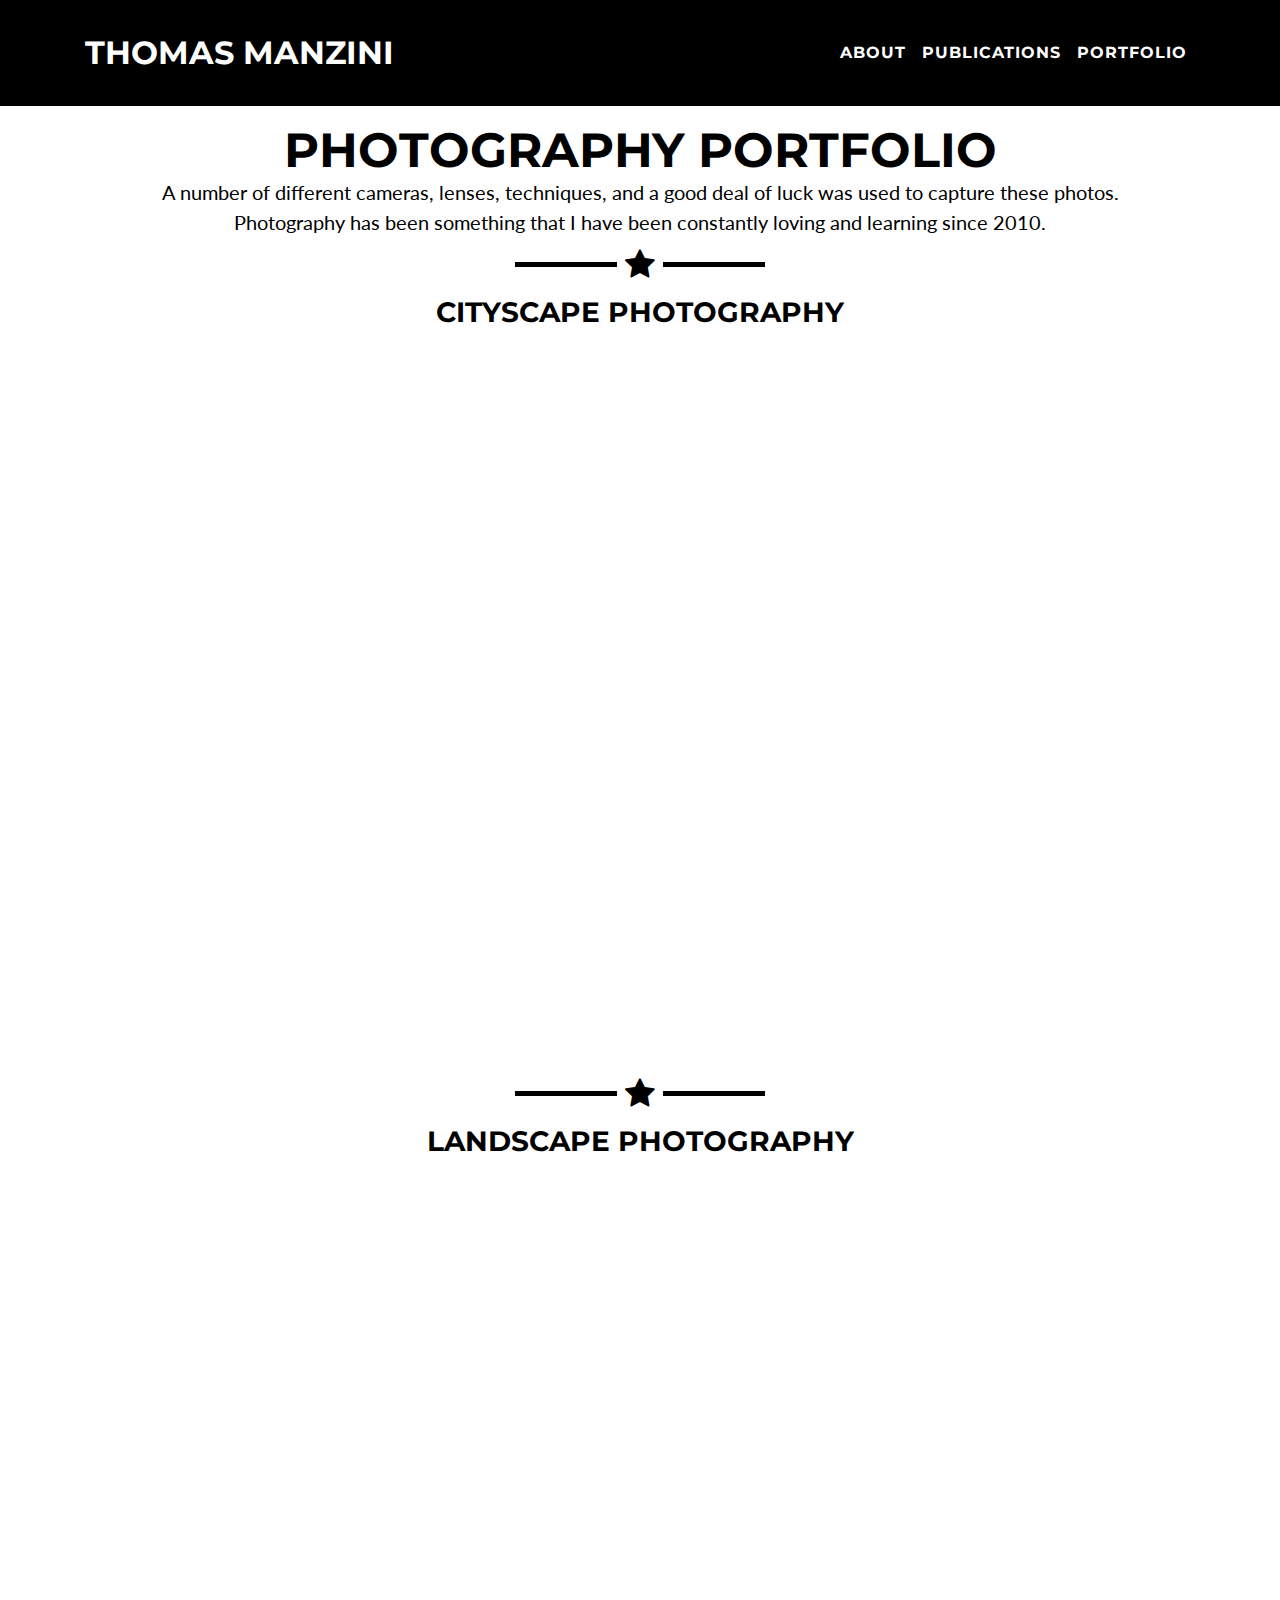
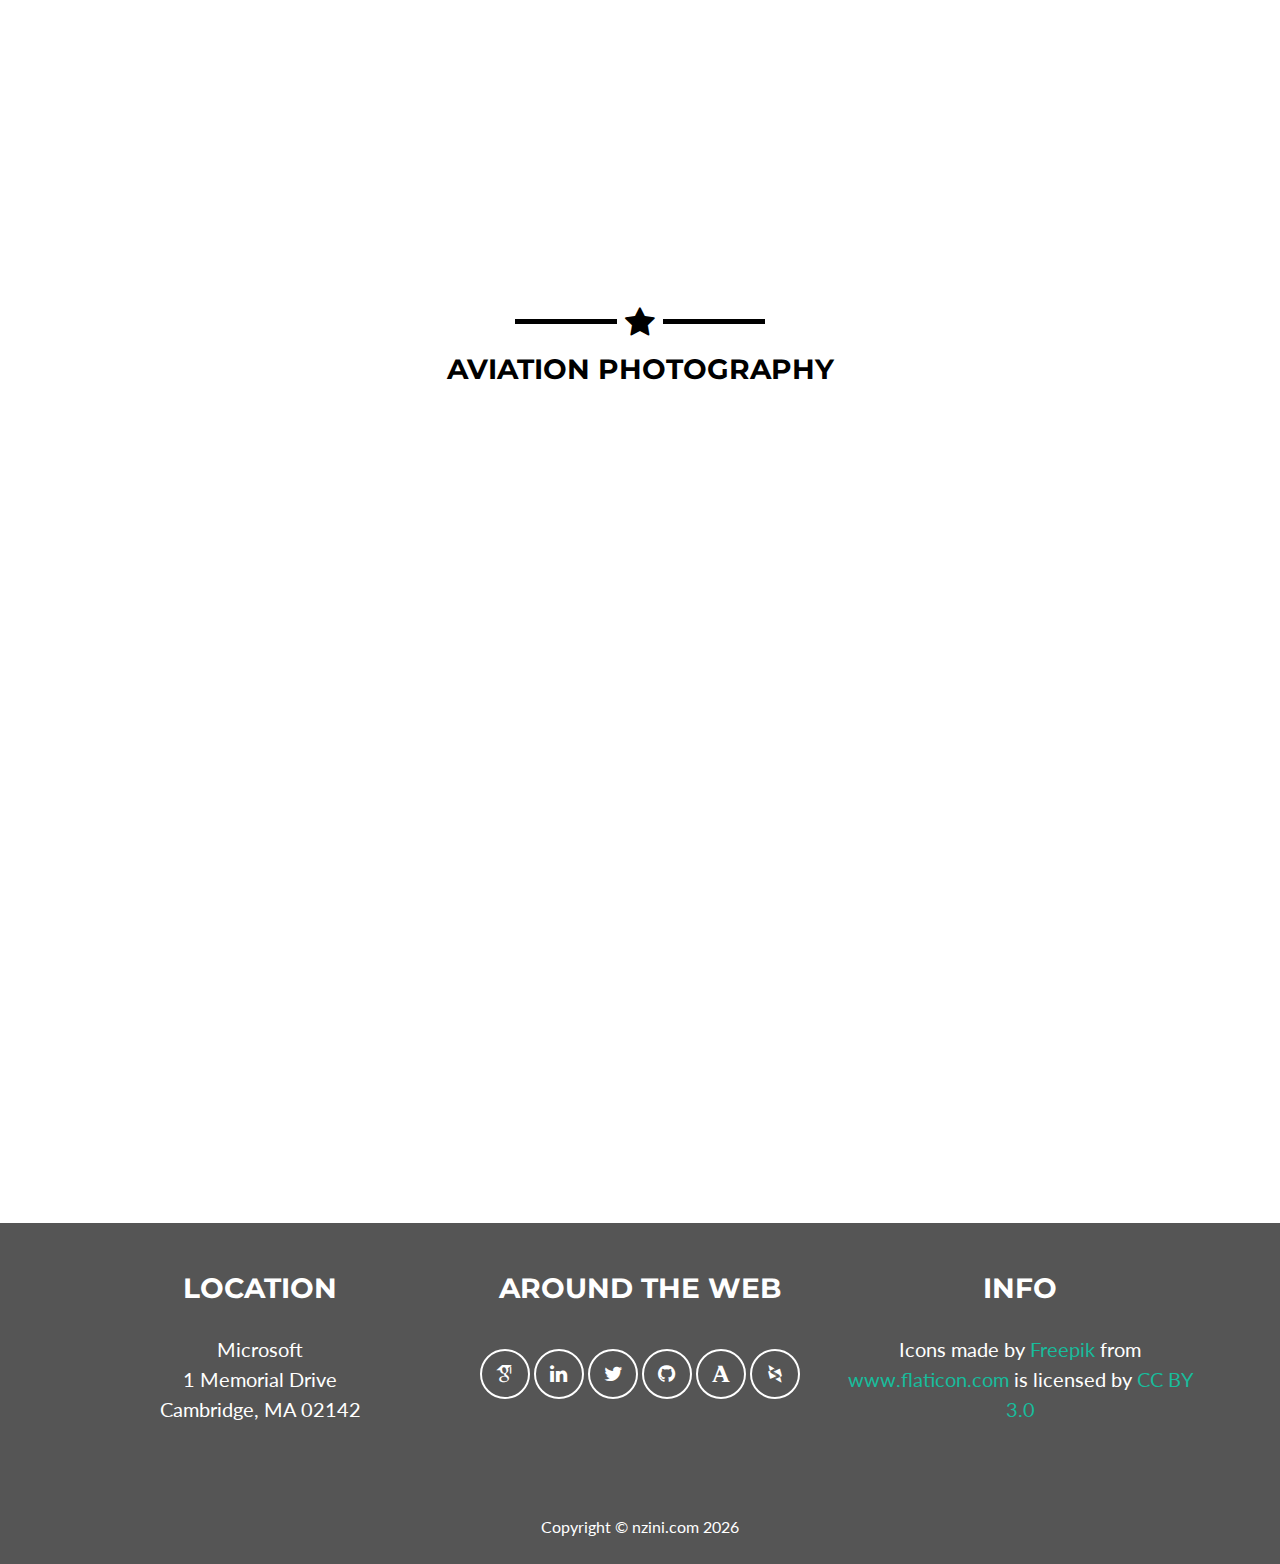
<file: photography.html>
<!DOCTYPE html>
<html lang="en">

<head>

    <meta charset="utf-8">
    <meta name="viewport" content="width=device-width, initial-scale=1, shrink-to-fit=no">
    <meta name="description" content="">
    <meta name="author" content="">

    <title>Thomas Manzini - Photography</title>

    <!-- Bootstrap core CSS -->
    <link href="vendor/bootstrap/css/bootstrap.min.css" rel="stylesheet">
    <link href="css/academicons.css" rel="stylesheet"/>

    <!-- Custom fonts for this template -->
    <link href="vendor/font-awesome/css/font-awesome.min.css" rel="stylesheet" type="text/css">
    <link href="https://fonts.googleapis.com/css?family=Montserrat:400,700" rel="stylesheet" type="text/css">
    <link href="https://fonts.googleapis.com/css?family=Lato:400,700,400italic,700italic" rel="stylesheet" type="text/css">

    <!-- Custom styles for this template -->
    <link href="css/freelancer.min.css" rel="stylesheet">

    <!-- Tab Icon -->
    <link rel="shortcut icon" type="image/x-icon" href="img/icons/favicon.ico" />

    <!-- Temporary navbar container fix -->
    <style>
    .navbar-toggler {
        z-index: 1;
    }
    
    @media (max-width: 576px) {
        nav > .container {
            width: 100%;
        }
    }
    </style>
    <script type="text/javascript">
    </script>
</head>

<body class="index" id="page-top">   
    <!-- Navigation -->
    <nav class="navbar fixed-top navbar-toggleable-md navbar-light" id="mainNav">
        <button class="navbar-toggler navbar-toggler-right" type="button" data-toggle="collapse" data-target="#navbarExample" aria-controls="navbarExample" aria-expanded="false" aria-label="Toggle navigation">
            Menu <i class="fa fa-bars"></i>
        </button>
        <div class="container">
            <a class="navbar-brand" href="index.html#page-top">Thomas Manzini</a>
            <div class="collapse navbar-collapse" id="navbarExample">
                <ul class="navbar-nav ml-auto">
                    <li class="nav-item">
                        <a class="nav-link" href="index.html#about_section">About</a>
                    </li>
                    <li class="nav-item">
                        <a class="nav-link" href="index.html#recent_publications_section">Publications</a>
                    </li>
                    <li class="nav-item">
                        <a class="nav-link" href="index.html#portfolio">Portfolio</a>
                    </li>
                </ul>
            </div>
        </div>
    </nav>
    <section class="success" id="recent_publications_section" style="background-color:#FFFFFF">
        <div class="container">
            <br>
            <h2 class="text-center" style="color:black">Photography Portfolio</h2>
            <p style="color:black" align="center">A number of different cameras, lenses, techniques, and a good deal of luck was used to capture these photos. <br>Photography has been something that I have been constantly loving and learning since 2010.</p>
            <hr class="star-primary">
            <h3 class="text-center" style="color:black">Cityscape Photography</h3>
            <br>
            <iframe src="https://albumizr.com/a/R2iZ" scrolling="no" frameborder="0" allowfullscreen width="100%" height="700px"></iframe>
            <hr class="star-primary">
            <h3 class="text-center" style="color:black">Landscape Photography</h3>
            <br>
            <iframe src="https://albumizr.com/a/6H8e" scrolling="no" frameborder="0" allowfullscreen width="100%" height="700px"></iframe>
            <hr class="star-primary">
            <h3 class="text-center" style="color:black">Aviation Photography</h3>
            <br>
            <iframe src="https://albumizr.com/a/opq0" scrolling="no" frameborder="0" allowfullscreen width="100%" height="700px"></iframe>
        </div>
    </section>

    <footer class="text-center">
        <div class="footer-above">
            <div class="container">
                <div class="row">
                    <div class="footer-col col-md-4">
                        <h3>Location</h3>
                        <p>Microsoft
                        <br>1 Memorial Drive
                        <br>Cambridge, MA 02142</p>
                    </div>
                    <div class="footer-col col-md-4">
                        <h3>Around the Web</h3>
                        <ul class="list-inline">
                            <li class="list-inline-item">
                                <a class="btn-social btn-outline" href="https://scholar.google.com/citations?user=QAoya8AAAAAJ&hl=en"><i class="ai ai-google-scholar"></i></a>
                                <a class="btn-social btn-outline" href="https://www.linkedin.com/in/thomasmanzini"><i class="fa fa-fw fa-linkedin"></i></a>
                                <a class="btn-social btn-outline" href="https://twitter.com/tom_manzini"><i class="fa fa-twitter"></i></a>
                                <a class="btn-social btn-outline" href="https://github.com/TManzini"><i class="fa fa-fw fa-github"></i></a>
                                <a class="btn-social btn-outline" href="https://cmu.academia.edu/ThomasManzini"><i class="ai ai-academia"></i></a>
                                <a class="btn-social btn-outline" href="http://dblp.uni-trier.de/pers/hd/m/Manzini:Thomas"><i class="ai ai-dblp"></i></a>
                            </li>
                        </ul>
                    </div>
                    <div class="footer-col col-md-4">
                        <h3>Info</h3>
                        <p>Icons made by <a href="http://www.freepik.com" title="Freepik">Freepik</a> from <a href="http://www.flaticon.com" title="Flaticon">www.flaticon.com</a> is licensed by <a href="http://creativecommons.org/licenses/by/3.0/" title="Creative Commons BY 3.0" target="_blank">CC BY 3.0</a></p>
                    </div>
                </div>
            </div>
        </div>
        <div class="footer-below">
            <div class="container">
                <div class="row">
                    <div class="col-lg-12">
                        Copyright &copy; nzini.com <script type="text/javascript">document.write(new Date().getFullYear());</script>
                    </div>
                </div>
            </div>
        </div>
    </footer>
    <!-- Bootstrap core JavaScript -->
    <script src="vendor/jquery/jquery.min.js"></script>
    <script src="vendor/tether/tether.min.js"></script>
    <script src="vendor/bootstrap/js/bootstrap.min.js"></script>

    <!-- Plugin JavaScript -->
    <script src="vendor/jquery-easing/jquery.easing.min.js"></script>

    <!-- Custom scripts for this template -->
    <script src="js/freelancer.min.js"></script>

</body>

</html>
</file>
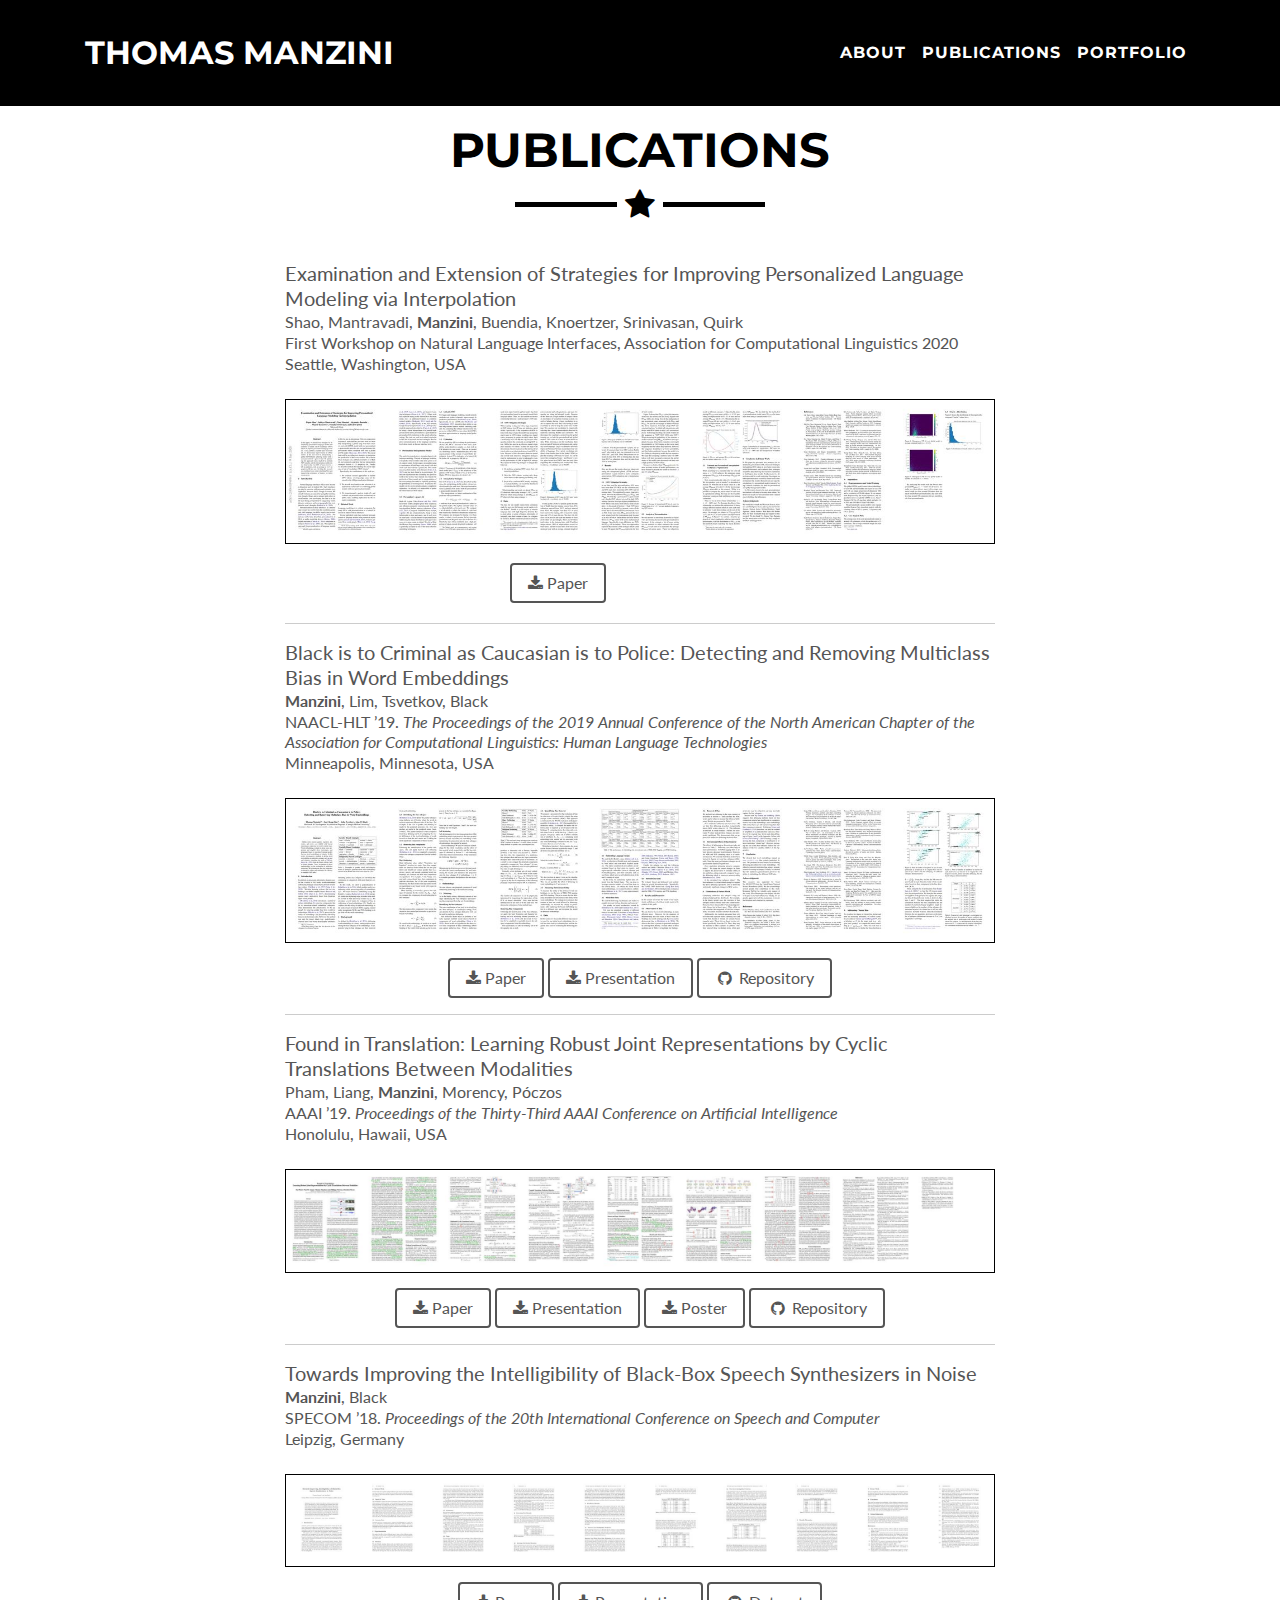
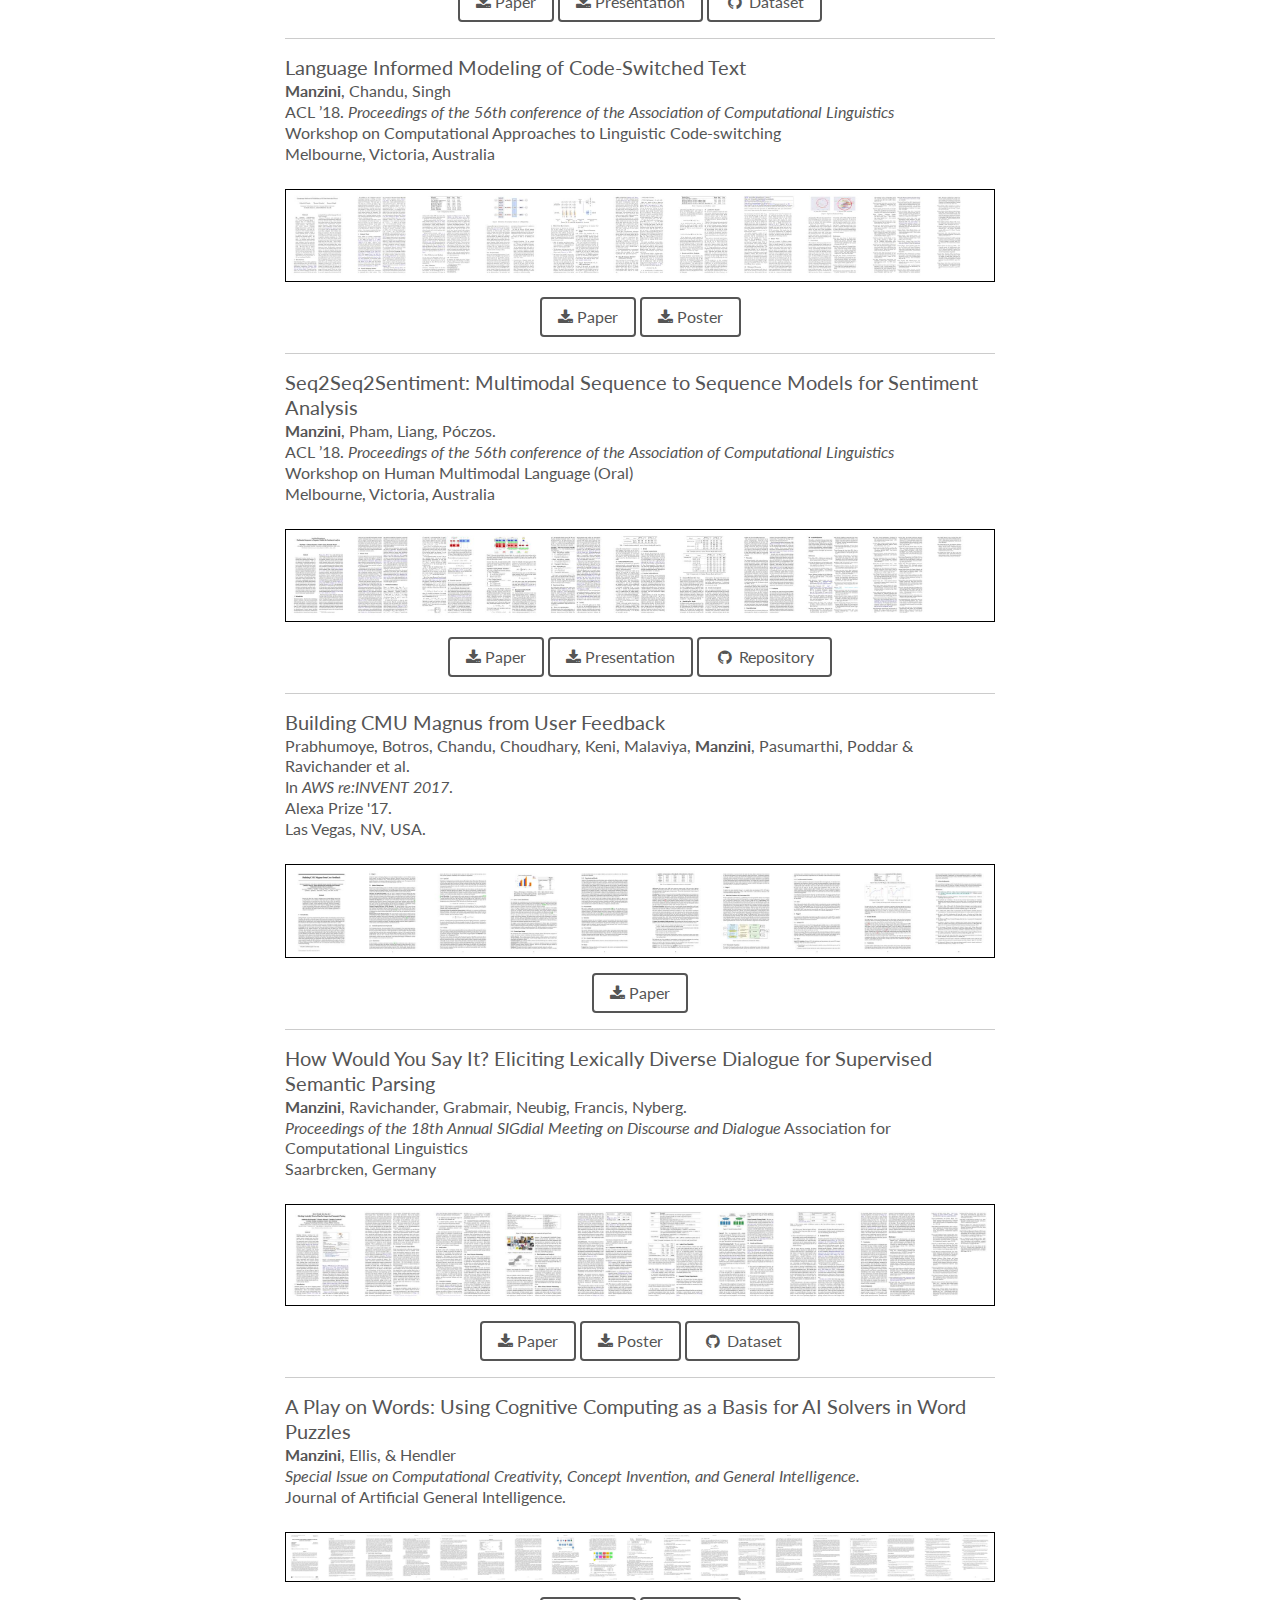
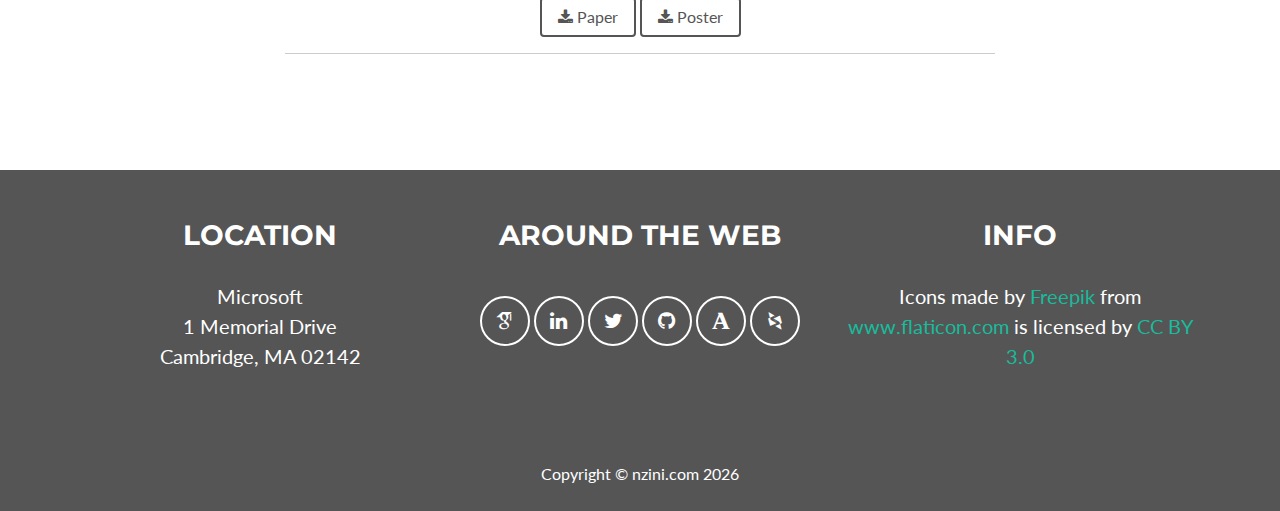
<file: publications.html>
<!DOCTYPE html>
<html lang="en">

<head>

    <meta charset="utf-8">
    <meta name="viewport" content="width=device-width, initial-scale=1, shrink-to-fit=no">
    <meta name="description" content="">
    <meta name="author" content="">

    <title>Thomas Manzini - Publications</title>

    <!-- Bootstrap core CSS -->
    <link href="vendor/bootstrap/css/bootstrap.min.css" rel="stylesheet">
    <link href="css/academicons.css" rel="stylesheet"/>

    <!-- Custom fonts for this template -->
    <link href="vendor/font-awesome/css/font-awesome.min.css" rel="stylesheet" type="text/css">
    <link href="https://fonts.googleapis.com/css?family=Montserrat:400,700" rel="stylesheet" type="text/css">
    <link href="https://fonts.googleapis.com/css?family=Lato:400,700,400italic,700italic" rel="stylesheet" type="text/css">

    <!-- Custom styles for this template -->
    <link href="css/freelancer.min.css" rel="stylesheet">

    <!-- Tab Icon -->
    <link rel="shortcut icon" type="image/x-icon" href="img/icons/favicon.ico" />

    <!-- Temporary navbar container fix -->
    <style>
    .navbar-toggler {
        z-index: 1;
    }
    
    @media (max-width: 576px) {
        nav > .container {
            width: 100%;
        }
    }
    </style>
    <script type="text/javascript">
    </script>
</head>

<body class="index" id="page-top">   
    <!-- Navigation -->
    <nav class="navbar fixed-top navbar-toggleable-md navbar-light" id="mainNav">
        <button class="navbar-toggler navbar-toggler-right" type="button" data-toggle="collapse" data-target="#navbarExample" aria-controls="navbarExample" aria-expanded="false" aria-label="Toggle navigation">
            Menu <i class="fa fa-bars"></i>
        </button>
        <div class="container">
            <a class="navbar-brand" href="index.html#page-top">Thomas Manzini</a>
            <div class="collapse navbar-collapse" id="navbarExample">
                <ul class="navbar-nav ml-auto">
                    <li class="nav-item">
                        <a class="nav-link" href="index.html#about_section">About</a>
                    </li>
                    <li class="nav-item">
                        <a class="nav-link" href="index.html#recent_publications_section">Publications</a>
                    </li>
                    <li class="nav-item">
                        <a class="nav-link" href="index.html#portfolio">Portfolio</a>
                    </li>
                </ul>
            </div>
        </div>
    </nav>
    <section class="success" id="recent_publications_section" style="background-color:#FFFFFF">
        <div class="container">
            <br>
            <h2 class="text-center" style="color:black">Publications</h2>
            <hr class="star-primary">
            <br>
            <div>
                <div class="col-lg-8 offset-lg-2 text-center">
                    <p style="margin: 0 0 1px 0; line-height: 1.25; font-size:125%; color:#555555" align="left">Examination and Extension of Strategies for Improving Personalized Language Modeling via Interpolation</p>
                    <p style="margin: 0 0 1px 0; line-height: 1.25; font-size:100%; color:#555555" align="left">Shao, Mantravadi, <strong>Manzini</strong>, Buendia, Knoertzer, Srinivasan, Quirk</p>
                    <p style="margin: 0 0 1px 0; line-height: 1.25; font-size:100%; color:#555555" align="left">First Workshop on Natural Language Interfaces, Association for Computational Linguistics 2020</p>
                    <p style="margin: 0 0 1px 0; line-height: 1.25; font-size:100%; color:#555555" align="left">Seattle, Washington, USA</p>
                    <br>
                    <a href="data/papers/Examination and Extension of Strategies for Improving Personalized Language Modeling via Interpolation.pdf">
                        <img src="data/paper_img/Examination and Extension of Strategies for Improving Personalized Language Modeling via Interpolation.pdf.jpg" alt="Examination and Extension of Strategies for Improving Personalized Language Modeling via Interpolation" width="100%" style="border:1px solid black">
                    </a>
                    <p style="margin: 0 0 1px 0; line-height: 1.25; font-size:100%; color:#555555" align="center">
                        <a href="data/papers/Examination and Extension of Strategies for Improving Personalized Language Modeling via Interpolation.pdf" class="btn soft-btn-outline" style="font-size:100%"><i class="fa fa-download"></i> Paper</a>
                        <a href="data/presentations/nli2020_presentation.pdf" class="btn btn-lg btn-outline" style="font-size:100%"><i class="fa fa-download"></i> Presentation</a>
                    </p>
                    <hr style="border-top: 1px solid #ccc; background: transparent;">
                </div>
                <div class="col-lg-8 offset-lg-2 text-center">
                    <p style="margin: 0 0 1px 0; line-height: 1.25; font-size:125%; color:#555555" align="left">Black is to Criminal as Caucasian is to Police: Detecting and Removing Multiclass Bias in Word Embeddings</p>
                    <p style="margin: 0 0 1px 0; line-height: 1.25; font-size:100%; color:#555555" align="left"><strong>Manzini</strong>, Lim, Tsvetkov, Black</p>
                    <p style="margin: 0 0 1px 0; line-height: 1.25; font-size:100%; color:#555555" align="left">NAACL-HLT ’19. <i>The Proceedings of the 2019 Annual Conference of the North American Chapter of the Association for Computational Linguistics: Human Language Technologies</i></p>
                    <p style="margin: 0 0 1px 0; line-height: 1.25; font-size:100%; color:#555555" align="left">Minneapolis, Minnesota, USA</p> 
                    <br>
                    <a href="data/papers/Black is to Criminal as Caucasian is to Police - Detecting and Removing Multi Class Bias in Word Embeddings.pdf">
                        <img src="data/paper_img/Black is to Criminal as Caucasian is to Police - Detecting and Removing Multi Class Bias in Word Embeddings.pdf.jpg" alt="Black is to Criminal as Caucasian is to Police - Detecting and Removing Multi Class Bias in Word Embeddings" width="100%" style="border:1px solid black">
                    </a>
                    <p style="margin: 0 0 1px 0; line-height: 1.25; font-size:100%; color:#555555" align="center">
                        <a href="data/papers/Black is to Criminal as Caucasian is to Police - Detecting and Removing Multi Class Bias in Word Embeddings.pdf" class="btn soft-btn-outline" style="font-size:100%"><i class="fa fa-download"></i> Paper</a>
                        <a href="data/presentations/naacl2019_presentation.pdf" class="btn soft-btn-outline" style="font-size:100%"><i class="fa fa-download"></i> Presentation</a>
                        <a href="https://github.com/TManzini/DebiasMulticlassWordEmbedding" class="btn soft-btn-outline" style="font-size:100%"><i class="fa fa-fw fa-github"></i> Repository</a>
                    </p>
                    <hr style="border-top: 1px solid #ccc; background: transparent;">
                </div>
                <div class="col-lg-8 offset-lg-2 text-center">
                    <p style="margin: 0 0 1px 0; line-height: 1.25; font-size:125%; color:#555555" align="left">Found in Translation: Learning Robust Joint Representations by Cyclic Translations Between Modalities</p>
                    <p style="margin: 0 0 1px 0; line-height: 1.25; font-size:100%; color:#555555" align="left">Pham, Liang, <strong>Manzini</strong>, Morency, Póczos</p>
                    <p style="margin: 0 0 1px 0; line-height: 1.25; font-size:100%; color:#555555" align="left">AAAI ’19. <i>Proceedings of the Thirty-Third AAAI Conference on Artificial Intelligence</i></p>
                    <p style="margin: 0 0 1px 0; line-height: 1.25; font-size:100%; color:#555555" align="left">Honolulu, Hawaii, USA</p>
                    <br>
                    <a href="data/papers/Found in Translation Learning Robust Joint Representations by Cyclic Translations Between Modalities.pdf">
                        <img src="data/paper_img/Found in Translation Learning Robust Joint Representations by Cyclic Translations Between Modalities.pdf.jpg" alt="Found in Translation Learning Robust Joint Representations by Cyclic Translations Between Modalities" width="100%" style="border:1px solid black">
                    </a>
                    <p style="margin: 0 0 1px 0; line-height: 1.25; font-size:100%; color:#555555" align="center">
                        <a href="data/papers/Found in Translation Learning Robust Joint Representations by Cyclic Translations Between Modalities.pdf" class="btn soft-btn-outline" style="font-size:100%"><i class="fa fa-download"></i> Paper</a>
                        <a href="data/presentations/foundInTranslation_presentation.pdf" class="btn soft-btn-outline" style="font-size:100%"><i class="fa fa-download"></i> Presentation</a>
                        <a href="data/posters/aaai2019_poster.pdf" class="btn soft-btn-outline" style="font-size:100%"><i class="fa fa-download"></i> Poster</a>
                        <a href="https://github.com/hainow/MCTN" class="btn soft-btn-outline" style="font-size:100%"><i class="fa fa-fw fa-github"></i> Repository</a>
                    </p>
                    <hr style="border-top: 1px solid #ccc; background: transparent;">
                </div>
                <div class="col-lg-8 offset-lg-2 text-center">

                    <p style="margin: 0 0 1px 0; line-height: 1.25; font-size:125%; color:#555555" align="left">Towards Improving the Intelligibility of Black-Box Speech Synthesizers in Noise</p>
                    <p style="margin: 0 0 1px 0; line-height: 1.25; font-size:100%; color:#555555" align="left"><strong>Manzini</strong>, Black</p>
                    <p style="margin: 0 0 1px 0; line-height: 1.25; font-size:100%; color:#555555" align="left">SPECOM ’18. <i>Proceedings of the 20th International Conference on Speech and Computer</i></p>
                    <p style="margin: 0 0 1px 0; line-height: 1.25; font-size:100%; color:#555555" align="left">Leipzig, Germany</p>
                    <br>
                    <a href="data/papers/Towards Improving Intelligibility of Black Box Speech Synthesizers in Noise.pdf">
                        <img src="data/paper_img/Towards Improving Intelligibility of Black Box Speech Synthesizers in Noise.pdf.jpg" alt="Towards Improving the Intelligibility of Black-Box Speech Synthesizers in Noise" width="100%" style="border:1px solid black">
                    </a>
                    <p style="margin: 0 0 1px 0; line-height: 1.25; font-size:100%; color:#555555" align="center">
                        <a href="data/papers/Towards Improving Intelligibility of Black Box Speech Synthesizers in Noise.pdf" class="btn soft-btn-outline" style="font-size:100%"><i class="fa fa-download"></i> Paper</a>
                        <a href="data/presentations/specom2018_presentation.pdf" class="btn soft-btn-outline" style="font-size:100%"><i class="fa fa-download"></i> Presentation</a>
                        <a href="https://github.com/TManzini/ImprovingBlackBoxSpeechSynthesizers" class="btn soft-btn-outline" style="font-size:100%"><i class="fa fa-fw fa-github"></i> Dataset</a>
                    </p>
                    <hr style="border-top: 1px solid #ccc; background: transparent;">
                </div>

                <div class="col-lg-8 offset-lg-2 text-center">
                    <p style="margin: 0 0 1px 0; line-height: 1.25; font-size:125%; color:#555555" align="left">Language Informed Modeling of Code-Switched Text</p>
                    <p style="margin: 0 0 1px 0; line-height: 1.25; font-size:100%; color:#555555" align="left"><strong>Manzini</strong>, Chandu, Singh</p>
                    <p style="margin: 0 0 1px 0; line-height: 1.25; font-size:100%; color:#555555" align="left">ACL ’18. <i>Proceedings of the 56th conference of the Association of Computational Linguistics</i></p>
                    <p style="margin: 0 0 1px 0; line-height: 1.25; font-size:100%; color:#555555" align="left">Workshop on Computational Approaches to Linguistic Code-switching</p>
                    <p style="margin: 0 0 1px 0; line-height: 1.25; font-size:100%; color:#555555" align="left">Melbourne, Victoria, Australia</p> 
                    <br>
                    <a href="data/papers/Language Informed Modeling of Code Switched Text.pdf">
                        <img src="data/paper_img/Language Informed Modeling of Code Switched Text.pdf.jpg" alt="Language Informed Modeling of Code Switched Text" width="100%" style="border:1px solid black">
                    </a>
                    <p style="margin: 0 0 1px 0; line-height: 1.25; font-size:100%; color:#555555" align="center">
                        <a href="data/papers/Language Informed Modeling of Code Switched Text.pdf" class="btn soft-btn-outline" style="font-size:100%"><i class="fa fa-download"></i> Paper</a>
                        <a href="data/posters/calcs2018_poster.pdf" class="btn soft-btn-outline" style="font-size:100%"><i class="fa fa-download"></i> Poster</a>
                    </p>
                    <hr style="border-top: 1px solid #ccc; background: transparent;">
                </div>

                <div class="col-lg-8 offset-lg-2 text-center">
                    <p style="margin: 0 0 1px 0; line-height: 1.25; font-size:125%; color:#555555" align="left">Seq2Seq2Sentiment: Multimodal Sequence to Sequence Models for Sentiment Analysis</p>
                    <p style="margin: 0 0 1px 0; line-height: 1.25; font-size:100%; color:#555555" align="left"><strong>Manzini</strong>, Pham, Liang, Póczos. 
                    <p style="margin: 0 0 1px 0; line-height: 1.25; font-size:100%; color:#555555" align="left">ACL ’18. <i>Proceedings of the 56th conference of the Association of Computational Linguistics</i></p>
                    <p style="margin: 0 0 1px 0; line-height: 1.25; font-size:100%; color:#555555" align="left">Workshop on Human Multimodal Language (Oral)</p>
                    <p style="margin: 0 0 1px 0; line-height: 1.25; font-size:100%; color:#555555" align="left">Melbourne, Victoria, Australia</p>
                    <br>
                    <a href="data/papers/Seq2Seq2Sentiment - Multimodal Sequence to Sequence Models for Sentiment Analysis.pdf">
                        <img src="data/paper_img/Seq2Seq2Sentiment - Multimodal Sequence to Sequence Models for Sentiment Analysis.pdf.jpg" alt="Seq2Seq2Sentiment - Multimodal Sequence to Sequence Models for Sentiment Analysis" width="100%" style="border:1px solid black">
                    </a>
                    <p style="margin: 0 0 1px 0; line-height: 1.25; font-size:100%; color:#555555" align="center">
                        <a href="data/papers/Seq2Seq2Sentiment - Multimodal Sequence to Sequence Models for Sentiment Analysis.pdf" class="btn soft-btn-outline" style="font-size:100%"><i class="fa fa-download"></i> Paper</a>
                        <a href="data/presentations/mmml2018_presentation.pdf" class="btn soft-btn-outline" style="font-size:100%"><i class="fa fa-download"></i> Presentation</a>
                        <a href="https://github.com/hainow/MCTN" class="btn soft-btn-outline" style="font-size:100%"><i class="fa fa-fw fa-github"></i> Repository</a>
                    </p>
                    <hr style="border-top: 1px solid #ccc; background: transparent;">
                </div>

                <div class="col-lg-8 offset-lg-2 text-center">
                    <p style="margin: 0 0 1px 0; line-height: 1.25; font-size:125%; color:#555555" align="left">Building CMU Magnus from User Feedback</p>
                    <p style="margin: 0 0 1px 0; line-height: 1.25; font-size:100%; color:#555555" align="left">Prabhumoye, Botros, Chandu, Choudhary, Keni, Malaviya, <strong>Manzini</strong>, Pasumarthi, Poddar &amp; Ravichander et al.</p>
                    <p style="margin: 0 0 1px 0; line-height: 1.25; font-size:100%; color:#555555" align="left">In <i>AWS re:INVENT 2017</i>.</p>
                    <p style="margin: 0 0 1px 0; line-height: 1.25; font-size:100%; color:#555555" align="left">Alexa Prize '17.</p>
                    <p style="margin: 0 0 1px 0; line-height: 1.25; font-size:100%; color:#555555" align="left">Las Vegas, NV, USA.</p>
                    <br>
                    <a href="data/papers/Building CMU Magnus from User Feedback.pdf">
                        <img src="data/paper_img/Building CMU Magnus from User Feedback.pdf.jpg" alt="Building CMU Magnus from User Feedback" width="100%" style="border:1px solid black">
                    </a>
                    <p style="margin: 0 0 1px 0; line-height: 1.25; font-size:100%; color:#555555" align="center">
                        <a href="data/papers/Building CMU Magnus from User Feedback.pdf" class="btn soft-btn-outline" style="font-size:100%"><i class="fa fa-download"></i> Paper</a>
                    </p>
                    <hr style="border-top: 1px solid #ccc; background: transparent;">
                </div>

                <div class="col-lg-8 offset-lg-2 text-center">
                    <p style="margin: 0 0 1px 0; line-height: 1.25; font-size:125%; color:#555555" align="left">How Would You Say It? Eliciting Lexically Diverse Dialogue for Supervised Semantic Parsing</p>
                    <p style="margin: 0 0 1px 0; line-height: 1.25; font-size:100%; color:#555555" align="left"><strong>Manzini</strong>, Ravichander, Grabmair, Neubig, Francis, Nyberg. </p>
                    <p style="margin: 0 0 1px 0; line-height: 1.25; font-size:100%; color:#555555" align="left"><i>Proceedings of the 18th Annual SIGdial Meeting on Discourse and Dialogue</i> Association for Computational Linguistics</p>
                    <p style="margin: 0 0 1px 0; line-height: 1.25; font-size:100%; color:#555555" align="left">Saarbrcken, Germany</p>
                    <br>
                    <a href="data/papers/How Would You Say It - Eliciting Lexically Diverse Data for Supervised Semantic Parsing (07-07-2017).pdf">
                        <img src="data/paper_img/How Would You Say It - Eliciting Lexically Diverse Data for Supervised Semantic Parsing (07-07-2017).pdf.jpg" alt="How Would You Say It - Eliciting Lexically Diverse Data for Supervised Semantic Parsing (07-07-2017)" width="100%" style="border:1px solid black">
                    </a>
                    <p style="margin: 0 0 1px 0; line-height: 1.25; font-size:100%; color:#555555" align="center">
                        <a href="data/papers/How Would You Say It - Eliciting Lexically Diverse Data for Supervised Semantic Parsing (07-07-2017).pdf" class="btn soft-btn-outline" style="font-size:100%"><i class="fa fa-download"></i> Paper</a>
                        <a href="data/posters/sigdial2017_poster.pdf" class="btn soft-btn-outline" style="font-size:100%"><i class="fa fa-download"></i> Poster</a>
                        <a href="https://github.com/oaqa/resources/tree/master/SIGDial%202017" class="btn soft-btn-outline" style="font-size:100%"><i class="fa fa-fw fa-github"></i> Dataset</a>
                        
                    </p>
                    <hr style="border-top: 1px solid #ccc; background: transparent;">
                </div>

                <div class="col-lg-8 offset-lg-2 text-center">
                    <p style="margin: 0 0 1px 0; line-height: 1.25; font-size:125%; color:#555555" align="left">A Play on Words: Using Cognitive Computing as a Basis for AI Solvers in Word Puzzles</p>
                    <p style="margin: 0 0 1px 0; line-height: 1.25; font-size:100%; color:#555555" align="left"><strong>Manzini</strong>, Ellis, &amp; Hendler</p>
                    <p style="margin: 0 0 1px 0; line-height: 1.25; font-size:100%; color:#555555" align="left"><i>Special Issue on Computational Creativity, Concept Invention, and General Intelligence.</i></p>
                    <p style="margin: 0 0 1px 0; line-height: 1.25; font-size:100%; color:#555555" align="left">Journal of Artificial General Intelligence. </p>
                    <br>
                    <a href="data/papers/A Play on Words Using Cognitive Computing as a Basis for AI Solvers in Word Puzzles.pdf">
                        <img src="data/paper_img/A Play on Words Using Cognitive Computing as a Basis for AI Solvers in Word Puzzles.pdf.jpg" alt="A Play on Words Using Cognitive Computing as a Basis for AI Solvers in Word Puzzles" width="100%" style="border:1px solid black">
                    </a>
                    <p style="margin: 0 0 1px 0; line-height: 1.25; font-size:100%; color:#555555" align="center">
                        <a href="data/papers/A Play on Words Using Cognitive Computing as a Basis for AI Solvers in Word Puzzles.pdf" class="btn soft-btn-outline" style="font-size:100%"><i class="fa fa-download"></i> Paper</a>
                        <a href="data/posters/jagi2015_poster.pdf" class="btn soft-btn-outline" style="font-size:100%"><i class="fa fa-download"></i> Poster</a>
                    </p>
                    <hr style="border-top: 1px solid #ccc; background: transparent;">
                </div>
            </div>
        </div>
    </section>

    <footer class="text-center">
        <div class="footer-above">
            <div class="container">
                <div class="row">
                    <div class="footer-col col-md-4">
                        <h3>Location</h3>
                        <p>Microsoft
                        <br>1 Memorial Drive
                        <br>Cambridge, MA 02142</p>
                    </div>
                    <div class="footer-col col-md-4">
                        <h3>Around the Web</h3>
                        <ul class="list-inline">
                            <li class="list-inline-item">
                                <a class="btn-social btn-outline" href="https://scholar.google.com/citations?user=QAoya8AAAAAJ&hl=en"><i class="ai ai-google-scholar"></i></a>
                                <a class="btn-social btn-outline" href="https://www.linkedin.com/in/thomasmanzini"><i class="fa fa-fw fa-linkedin"></i></a>
                                <a class="btn-social btn-outline" href="https://twitter.com/tom_manzini"><i class="fa fa-twitter"></i></a>
                                <a class="btn-social btn-outline" href="https://github.com/TManzini"><i class="fa fa-fw fa-github"></i></a>
                                <a class="btn-social btn-outline" href="https://cmu.academia.edu/ThomasManzini"><i class="ai ai-academia"></i></a>
                                <a class="btn-social btn-outline" href="http://dblp.uni-trier.de/pers/hd/m/Manzini:Thomas"><i class="ai ai-dblp"></i></a>
                            </li>
                        </ul>
                    </div>
                    <div class="footer-col col-md-4">
                        <h3>Info</h3>
                        <p>Icons made by <a href="http://www.freepik.com" title="Freepik">Freepik</a> from <a href="http://www.flaticon.com" title="Flaticon">www.flaticon.com</a> is licensed by <a href="http://creativecommons.org/licenses/by/3.0/" title="Creative Commons BY 3.0" target="_blank">CC BY 3.0</a></p>
                    </div>
                </div>
            </div>
        </div>
        <div class="footer-below">
            <div class="container">
                <div class="row">
                    <div class="col-lg-12">
                        Copyright &copy; nzini.com <script type="text/javascript">document.write(new Date().getFullYear());</script>
                    </div>
                </div>
            </div>
        </div>
    </footer>
    <!-- Bootstrap core JavaScript -->
    <script src="vendor/jquery/jquery.min.js"></script>
    <script src="vendor/tether/tether.min.js"></script>
    <script src="vendor/bootstrap/js/bootstrap.min.js"></script>

    <!-- Plugin JavaScript -->
    <script src="vendor/jquery-easing/jquery.easing.min.js"></script>

    <!-- Custom scripts for this template -->
    <script src="js/freelancer.min.js"></script>

</body>

</html>
</file>
<file: css/academicons.css>
/*
 *  Academicons 1.8.0 by James Walsh - https://github.com/jpswalsh
 *  Fonts generated using the IcoMoon app - http://icomoon.io/app
 *  Square icons designed to be used alongside Font Awesome square icons - https://fortawesome.github.io/Font-Awesome/
 *  Licenses - Font: SIL OFL 1.1, CSS: MIT License
 */
@font-face {
    font-family: 'Academicons';
    src:url('../fonts/academicons.eot?v=1.8.0');
    src:url('../fonts/academicons.eot?v=1.8.0') format('embedded-opentype'),
        url('../fonts/academicons.ttf?v=1.8.0') format('truetype'),
        url('../fonts/academicons.woff?v=1.8.0') format('woff'),
        url('../fonts/academicons.svg?v=1.8.0#academicons') format('svg');
    font-weight: normal;
    font-style: normal;
}
.ai {
	display:inline-block;
	font:normal normal normal 14px/1 Academicons;
	font-size:inherit;
	text-rendering:auto;
	-webkit-font-smoothing:antialiased;
	-moz-osx-font-smoothing:grayscale;
}
.ai-academia:before {
  content: "\e800";
}
.ai-academia-square:before {
  content: "\e801";
}
.ai-acclaim:before {
  content: "\e802";
}
.ai-acclaim-square:before {
  content: "\e803";
}
.ai-acm:before {
  content: "\e804";
}
.ai-acm-square:before {
  content: "\e805";
}
.ai-ads:before {
  content: "\e806";
}
.ai-ads-square:before {
  content: "\e807";
}
.ai-arxiv:before {
  content: "\e808";
}
.ai-arxiv-square:before {
  content: "\e809";
}
.ai-biorxiv:before {
  content: "\e810";
}
.ai-biorxiv-square:before {
  content: "\e811";
}
.ai-ceur:before {
  content: "\e812";
}
.ai-ceur-box:before {
  content: "\e813";
}
.ai-courser:before {
  content: "\e814";
}
.ai-courser-square:before {
  content: "\e815";
}
.ai-dataverse:before {
  content: "\e816";
}
.ai-dataverse-box:before {
  content: "\e817";
}
.ai-dblp:before {
  content: "\e818";
}
.ai-dblp-square:before {
  content: "\e819";
}
.ai-depsy:before {
  content: "\e820";
}
.ai-depsy-square:before {
  content: "\e821";
}
.ai-doi:before {
  content: "\e822";
}
.ai-doi-square:before {
  content: "\e823";
}
.ai-dryad:before {
  content: "\e824";
}
.ai-dryad-square:before {
  content: "\e825";
}
.ai-figshare:before {
  content: "\e826";
}
.ai-figshare-square:before {
  content: "\e827";
}
.ai-google-scholar:before {
  content: "\e828";
}
.ai-google-scholar-square:before {
  content: "\e829";
}
.ai-ieee:before {
  content: "\e830";
}
.ai-ieee-square:before {
  content: "\e831";
}
.ai-impactstory:before {
  content: "\e832";
}
.ai-impactstory-square:before {
  content: "\e833";
}
.ai-inspire:before {
  content: "\e834";
}
.ai-inspire-square:before {
  content: "\e835";
}
.ai-mendeley:before {
  content: "\e836";
}
.ai-mendeley-square:before {
  content: "\e837";
}
.ai-open-access:before {
  content: "\e838";
}
.ai-open-access-square:before {
  content: "\e839";
}
.ai-orcid:before {
  content: "\e840";
}
.ai-orcid-square:before {
  content: "\e841";
}
.ai-osf:before {
  content: "\e842";
}
.ai-osf-square:before {
  content: "\e843";
}
.ai-overleaf:before {
  content: "\e844";
}
.ai-overleaf-square:before {
  content: "\e845";
}
.ai-philpapers:before {
  content: "\e846";
}
.ai-philpapers-square:before {
  content: "\e847";
}
.ai-piazza:before {
  content: "\e848";
}
.ai-piazza-square:before {
  content: "\e849";
}
.ai-publons:before {
  content: "\e850";
}
.ai-publons-square:before {
  content: "\e851";
}
.ai-pubmed:before {
  content: "\e852";
}
.ai-pubmed-square:before {
  content: "\e853";
}
.ai-researchgate:before {
  content: "\e854";
}
.ai-researchgate-square:before {
  content: "\e855";
}
.ai-scirate:before {
  content: "\e856";
}
.ai-scirate-square:before {
  content: "\e857";
}
.ai-springer:before {
  content: "\e858";
}
.ai-springer-square:before {
  content: "\e859";
}
.ai-zotero:before {
  content: "\e860";
}
.ai-zotero-square:before {
  content: "\e861";
}
/*  Duplication of the FontAwesome style classes using 'ai' in place of 'fa'. */
.ai-lg {
  font-size: 1.33333333em;
  line-height: 0.75em;
  vertical-align: -15%;
}
.ai-2x {
  font-size: 2em;
}
.ai-3x {
  font-size: 3em;
}
.ai-4x {
  font-size: 4em;
}
.ai-5x {
  font-size: 5em;
}
.ai-fw {
  width: 1.28571429em;
  text-align: center;
}
.ai-ul {
  padding-left: 0;
  margin-left: 2.14285714em;
  list-style-type: none;
}
.ai-ul > li {
  position: relative;
}
.ai-li {
  position: absolute;
  left: -2.14285714em;
  width: 2.14285714em;
  top: 0.14285714em;
  text-align: center;
}
.ai-li.fa-lg {
  left: -1.85714286em;
}
.ai-border {
  padding: .2em .25em .15em;
  border: solid 0.08em #eeeeee;
  border-radius: .1em;
}
.ai-pull-left {
  float: left;
}
.ai-pull-right {
  float: right;
}
.ai.fa-pull-left {
  margin-right: .3em;
}
.ai.fa-pull-right {
  margin-left: .3em;
}
/*  
 *  Repeat of the FontAwesome style classes to prevent override if academicons.css
 *  is called after font-awesome.css.
 */
.fa-lg {
  font-size: 1.33333333em;
  line-height: 0.75em;
  vertical-align: -15%;
}
.fa-2x {
  font-size: 2em;
}
.fa-3x {
  font-size: 3em;
}
.fa-4x {
  font-size: 4em;
}
.fa-5x {
  font-size: 5em;
}
.fa-fw {
  width: 1.28571429em;
  text-align: center;
}
.fa-ul {
  padding-left: 0;
  margin-left: 2.14285714em;
  list-style-type: none;
}
.fa-ul > li {
  position: relative;
}
.fa-li {
  position: absolute;
  left: -2.14285714em;
  width: 2.14285714em;
  top: 0.14285714em;
  text-align: center;
}
.fa-li.fa-lg {
  left: -1.85714286em;
}
.fa-border {
  padding: .2em .25em .15em;
  border: solid 0.08em #eeeeee;
  border-radius: .1em;
}
.fa-pull-left {
  float: left;
}
.fa-pull-right {
  float: right;
}
.fa.fa-pull-left {
  margin-right: .3em;
}
.fa.fa-pull-right {
  margin-left: .3em;
}
</file>
<file: css/freelancer.min.css>
/*!
* Start Bootstrap - Freelancer v4.0.0-alpha (http://startbootstrap.com/template-overviews/freelancer)
* Copyright 2013-2017 Start Bootstrap
* Licensed under MIT (https://github.com/BlackrockDigital/startbootstrap-freelancer/blob/master/LICENSE)
*/
body{
		font-family:Lato,'Helvetica Neue',Helvetica,Arial,sans-serif;overflow-x:hidden
	}
p{
		font-size:20px
	}
p.small{
		font-size:16px
	}
a,a.active,a:active,a:focus,a:hover{
		color:#18bc9c;outline:0
	}
h1,h2,h3,h4,h5,h6{
		font-family:Montserrat,'Helvetica Neue',Helvetica,Arial,sans-serif;font-weight:700;text-transform:uppercase
	}
hr.star-light,hr.star-primary,hr.star-bright{
		max-width:250px;margin:25px auto 30px;padding:0;text-align:center;border:none;border-top:solid 5px
	}
hr.star-light:after,hr.star-primary:after,hr.star-bright:after{
		font-family:FontAwesome;font-size:2em;position:relative;top:-.8em;display:inline-block;padding:0 .25em;content:'\f005'
	}
hr.star-light{
		border-color:#000000
	}
hr.star-light:after{
		color:#000000;background-color:#555555
	}
hr.star-primary{
		border-color:#000000
	}
hr.star-primary:after{
		color:#000000;background-color:#fff
	}
hr.star-bright{
		border-color:#000000
	}
hr.star-bright:after{
		color:#000000;background-color:#444444
	}

.img-centered{
		margin:0 auto
	}
section{
		padding:100px 0
	}
section h2{
		font-size:3em;margin:0
	}
section.success{
		color:#fff;background:#555555
	}
@media (max-width:767px){
	section{
		padding:75px 0
	}
	section.first{
			padding-top:75px
		}
	}
	.scroll-top{
		position:fixed;z-index:1049;right:2%;bottom:2%;width:50px;height:50px
	}
	.scroll-top .btn{
		font-size:16px;line-height:28px;width:50px;height:50px;text-align:center;border-radius:100%
	}
	.scroll-top .btn:focus{
		outline:0
	}
	#mainNav{
		font-family:Montserrat,'Helvetica Neue',Helvetica,Arial,sans-serif;font-weight:700;text-transform:uppercase;border:none;background:#000000
	}
	#mainNav a:focus{
		outline:0
	}
	#mainNav .navbar-brand{
		color:#fff
	}
	#mainNav .navbar-brand.active,#mainNav .navbar-brand:active,#mainNav .navbar-brand:focus,#mainNav .navbar-brand:hover{
		color:#fff
	}
	#mainNav .navbar-nav{
		letter-spacing:1px
	}
	#mainNav .navbar-nav li.nav-item a.nav-link{
		color:#fff
	}
	#mainNav .navbar-nav li.nav-item a.nav-link:hover{
		color:#555555;outline:0
	}
	#mainNav .navbar-nav li.nav-item a.nav-link:active,#mainNav .navbar-nav li.nav-item a.nav-link:focus{
		color:#fff
	}
	#mainNav .navbar-toggler{
		font-size:14px;padding:11px;text-transform:uppercase;color:#fff;border-color:#fff
	}
	#mainNav .navbar-toggler:focus,#mainNav .navbar-toggler:hover{
		color:#fff;border-color:#111111;background-color:#555555
	}




@media (min-width:992px){
	#mainNav{
		padding:25px 0;-webkit-transition:padding .3s;-moz-transition:padding .3s;transition:padding .3s
	}
	#mainNav .navbar-brand{
		font-size:2em;-webkit-transition:all .3s;-moz-transition:all .3s;transition:all .3s
	}
	#mainNav .navbar-nav>li.nav-item>a.nav-link.active{
		color:#fff;border-radius:3px;background:#555555
	}
	#mainNav .navbar-nav>li.nav-item>a.nav-link.active:active,#mainNav .navbar-nav>li.nav-item>a.nav-link.active:focus,#mainNav .navbar-nav>li.nav-item>a.nav-link.active:hover{
		color:#fff;background:#555555
	}
	#mainNav.navbar-shrink{
		padding:10px 0
	}
	#mainNav.navbar-shrink .navbar-brand{
		font-size:1.5em
	}

}
header.masthead{
		text-align:center;color:#000000;background:
	}
header.masthead .container{
		padding-top:100px;padding-bottom:50px;
	}
header.masthead img{
		display:block;margin:0 auto 20px
	}
header.masthead .intro-text .name{
		font-family:Montserrat,'Helvetica Neue',Helvetica,Arial,sans-serif;
		font-size:2em;
		font-weight:700;
		display:block;
		text-transform:uppercase;
		color: white;
		text-shadow:
    -1px -1px 2px #000,
    1px -1px 2px #000,
    -1px 1px 2px #000,
    1px 1px 2px #000,
    2px 2px 10px #222222,
    0px 0px 25px #000000;

	}
header.masthead .intro-text .skills{
		font-size:1.25em;
		font-weight:300;
		color: white;
		text-shadow:
    -1px -1px 2px #000,
    1px -1px 2px #000,
    -1px 1px 2px #000,
    1px 1px 2px #000,
    2px 2px 10px #222222,
    0px 0px 25px #000000;
	}


@media (min-width:768px){
		header.masthead .container{
		padding-top:200px;padding-bottom:100px;
	}
header.masthead .intro-text .name{
		font-size:4.75em
	}
header.masthead .intro-text .skills{
		font-size:1.75em

	}
}

#portfolio .portfolio-item{
	right:0;margin:0 0 15px
}
#portfolio .portfolio-item .portfolio-link{
	position:relative;display:block;max-width:400px;margin:0 auto;cursor:pointer
}
#portfolio .portfolio-item .portfolio-link .caption{
	position:absolute;width:100%;height:100%;-webkit-transition:all ease .5s;-moz-transition:all ease .5s;transition:all ease .5s;opacity:0;background:rgba(0,0,0,.75)
}
#portfolio .portfolio-item .portfolio-link .caption:hover{
	opacity:1
}
#portfolio .portfolio-item .portfolio-link .caption .caption-content{
	font-size:20px;position:absolute;top:50%;width:100%;height:20px;margin-top:-12px;text-align:center;color:#fff
}
#portfolio .portfolio-item .portfolio-link .caption .caption-content i{
	margin-top:-12px
}
#portfolio .portfolio-item .portfolio-link .caption .caption-content h3,#portfolio .portfolio-item .portfolio-link .caption .caption-content h4{
	margin:0
}
#portfolio *{
	z-index:2
}

@media (min-width:767px){
		#portfolio .portfolio-item{
		margin:0 0 30px
	}
}

.portfolio-modal .modal-dialog{
	max-width:100%;min-height:100%;margin:0;padding:0;text-align:center;border:none;border-radius:0;background-clip:border-box;-webkit-box-shadow:none;box-shadow:none
}
.portfolio-modal .modal-dialog .modal-content{
	padding:100px 0;border:0;border-radius:0
}
.portfolio-modal .modal-dialog .modal-content h2{
	font-size:3em;margin:0
}
.portfolio-modal .modal-dialog .modal-content img{
	margin-bottom:30px
}
.portfolio-modal .modal-dialog .modal-content .item-details{
	margin:30px 0
}
.portfolio-modal .close-modal{
	position:absolute;top:25px;right:25px;width:75px;height:75px;cursor:pointer;background-color:transparent
}
.portfolio-modal .close-modal:hover{
	opacity:.3
}
.portfolio-modal .close-modal .lr{
	z-index:1051;width:1px;height:75px;margin-left:35px;-webkit-transform:rotate(45deg);-ms-transform:rotate(45deg);transform:rotate(45deg);background-color:#555555
}
.portfolio-modal .close-modal .lr .rl{
	z-index:1052;width:1px;height:75px;-webkit-transform:rotate(90deg);-ms-transform:rotate(90deg);transform:rotate(90deg);background-color:#555555
}
.portfolio-modal .modal-backdrop{
	display:none;opacity:0
}
.floating-label-form-group{
	position:relative;margin-bottom:0;padding-bottom:.5em;border-bottom:1px solid #eee
}
.floating-label-form-group input,.floating-label-form-group textarea{
	font-size:1.5em;position:relative;z-index:1;padding-right:0;padding-left:0;resize:none;border:none;border-radius:0;background:0 0;box-shadow:none!important
}
.floating-label-form-group label{
	font-size:.85em;line-height:1.764705882em;position:relative;z-index:0;top:2em;display:block;margin:0;-webkit-transition:top .3s ease,opacity .3s ease;-moz-transition:top .3s ease,opacity .3s ease;-ms-transition:top .3s ease,opacity .3s ease;transition:top .3s ease,opacity .3s ease;vertical-align:middle;vertical-align:baseline;opacity:0
}
.floating-label-form-group:not(:first-child){
	padding-left:14px;border-left:1px solid #eee
}
.floating-label-form-group-with-value label{
	top:0;opacity:1
}
.floating-label-form-group-with-focus label{
	color:#666666
}
form .row:first-child .floating-label-form-group{
	border-top:1px solid #eee
}
footer{
	color:#fff
}
footer h3{
	margin-bottom:30px
}
footer .footer-above{
	padding-top:50px;background-color:#555555
}
footer .footer-col{
	margin-bottom:50px
}
footer .footer-below{
	padding:25px 0;background-color:#555555
}

.soft-btn-outline{
  font-size: 20px;
  margin-top: 15px;
  transition: all .3s ease-in-out;
  color: #555555;
  border: solid 2px #555555;
  background: transparent;  
}
.soft-btn-outline.active,.soft-btn-outline:active,.soft-btn-outline:focus,.soft-btn-outline:hover{
    color: white;
    border: solid 2px white;
    background: #555555; 
}

.btn-outline{
	font-size:20px;margin-top:15px;transition:all .3s ease-in-out;color:#fff;border:solid 2px #fff;background:0 0
}
.btn-outline.active,.btn-outline:active,.btn-outline:focus,.btn-outline:hover{
	color:#555555;border:solid 2px #fff;background:#fff
}
.btn-primary{
	font-weight:700;color:#fff;border-color:#555555;background-color:#555555
}
.btn-primary.focus,.btn-primary:focus{
	color:#fff;border-color:#000;background-color:#1a252f
}
.btn-primary:hover{
	color:#fff;border-color:#161f29;background-color:#1a252f
}
.btn-primary.active,.btn-primary:active,.open>.btn-primary.dropdown-toggle{
	color:#fff;border-color:#161f29;background-color:#1a252f
}
.btn-primary.active.focus,.btn-primary.active:focus,.btn-primary.active:hover,.btn-primary:active.focus,.btn-primary:active:focus,.btn-primary:active:hover,.open>.btn-primary.dropdown-toggle.focus,.open>.btn-primary.dropdown-toggle:focus,.open>.btn-primary.dropdown-toggle:hover{
	color:#fff;border-color:#000;background-color:#0d1318
}
.btn-primary.active,.btn-primary:active,.open>.btn-primary.dropdown-toggle{
	background-image:none
}
.btn-primary.disabled.focus,.btn-primary.disabled:focus,.btn-primary.disabled:hover,.btn-primary[disabled].focus,.btn-primary[disabled]:focus,.btn-primary[disabled]:hover,fieldset[disabled] .btn-primary.focus,fieldset[disabled] .btn-primary:focus,fieldset[disabled] .btn-primary:hover{
	border-color:#555555;background-color:#555555
}
.btn-primary .badge{
	color:#555555;background-color:#fff
}
.btn-success{
	font-weight:700;color:#fff;border-color:#555555;background-color:#555555
}
.btn-success.focus,.btn-success:focus{
	color:#fff;border-color:#555555;background-color:#333333
}
.btn-success:hover{
	color:#fff;border-color:#333333;background-color:#333333
}
.btn-success.active,.btn-success:active,.open>.btn-success.dropdown-toggle{
	color:#fff;border-color:#333333;background-color:#333333
}
.btn-success.active.focus,.btn-success.active:focus,.btn-success.active:hover,.btn-success:active.focus,.btn-success:active:focus,.btn-success:active:hover,.open>.btn-success.dropdown-toggle.focus,.open>.btn-success.dropdown-toggle:focus,.open>.btn-success.dropdown-toggle:hover{
	color:#fff;border-color:#555555;background-color:#555555
}
.btn-success.active,.btn-success:active,.open>.btn-success.dropdown-toggle{
	background-image:none
}
.btn-success.disabled.focus,.btn-success.disabled:focus,.btn-success.disabled:hover,.btn-success[disabled].focus,.btn-success[disabled]:focus,.btn-success[disabled]:hover,fieldset[disabled] .btn-success.focus,fieldset[disabled] .btn-success:focus,fieldset[disabled] .btn-success:hover{
	border-color:#555555;background-color:#555555
}
.btn-success .badge{
	color:#555555;background-color:#fff
}
.btn-social{
	font-size:20px;line-height:45px;display:inline-block;width:50px;height:50px;text-align:center;border:2px solid #fff;border-radius:100%
}
.btn.active,.btn:active,.btn:focus{
	outline:0
}
</file>
